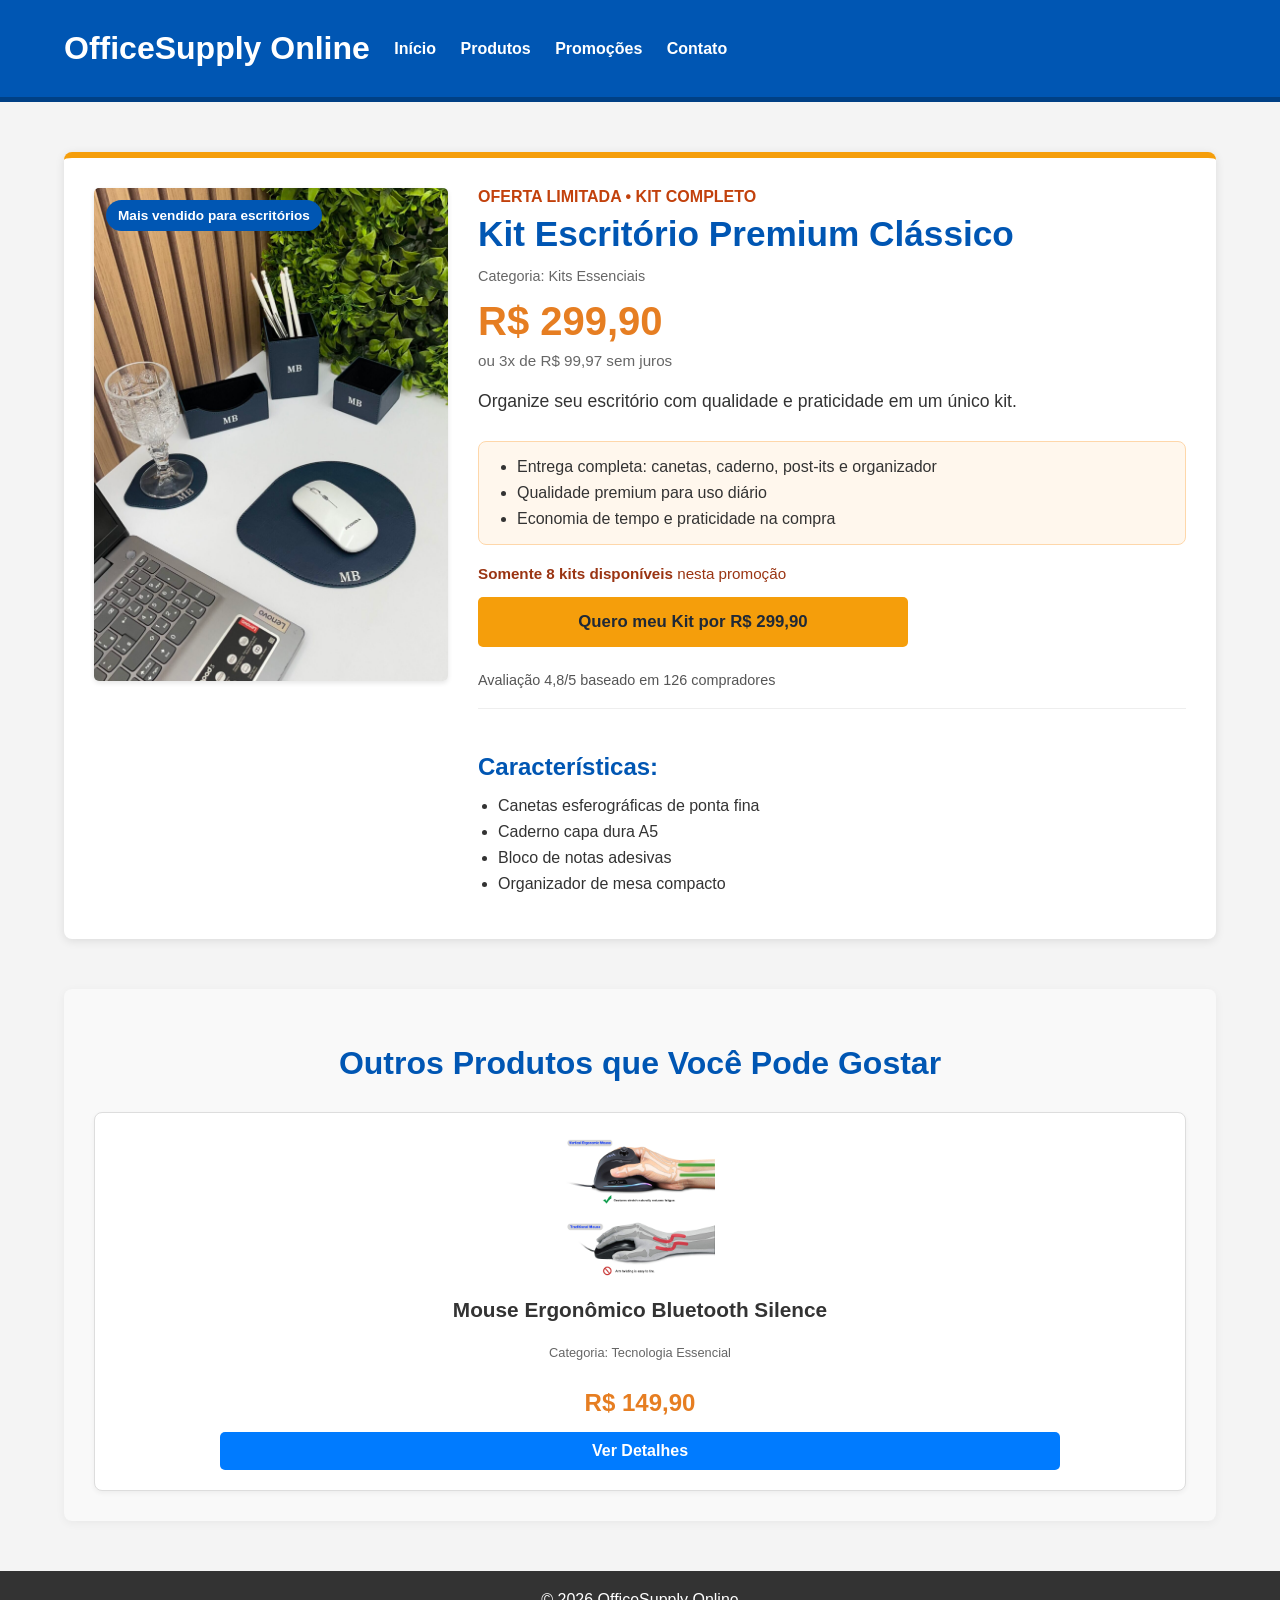
<file: index.html>
<!DOCTYPE html>
<html lang="pt-br">
<head>
    <meta charset="UTF-8">
    <meta name="viewport" content="width=device-width, initial-scale=1.0">
    <title>OfficeSupply Online - Teste A/B</title>
    <link rel="stylesheet" href="style-control.css">
</head>
<body>
    <main class="container">
        <section class="product-detail">
            <div class="product-info">
                <h1 class="product-title">Teste A/B - Kit Escritorio Premium</h1>
                <p class="product-description">Estamos direcionando voce para uma das versoes do teste.</p>
                <p>Se o redirecionamento nao acontecer, escolha uma versao:</p>
                <p><a class="add-to-cart-btn" href="product-page-control.html">Versao A - Controle</a></p>
                <p><a class="add-to-cart-btn" href="product-page-variant.html">Versao B - Variante</a></p>
            </div>
        </section>
    </main>
    <script>
        const assignmentKey = "officesupply-ab-group";
        let group = localStorage.getItem(assignmentKey);

        if (group !== "A" && group !== "B") {
            group = Math.random() < 0.5 ? "A" : "B";
            localStorage.setItem(assignmentKey, group);
        }

        window.location.replace(
            group === "A" ? "product-page-control.html" : "product-page-variant.html"
        );
    </script>
</body>
</html>
</file>
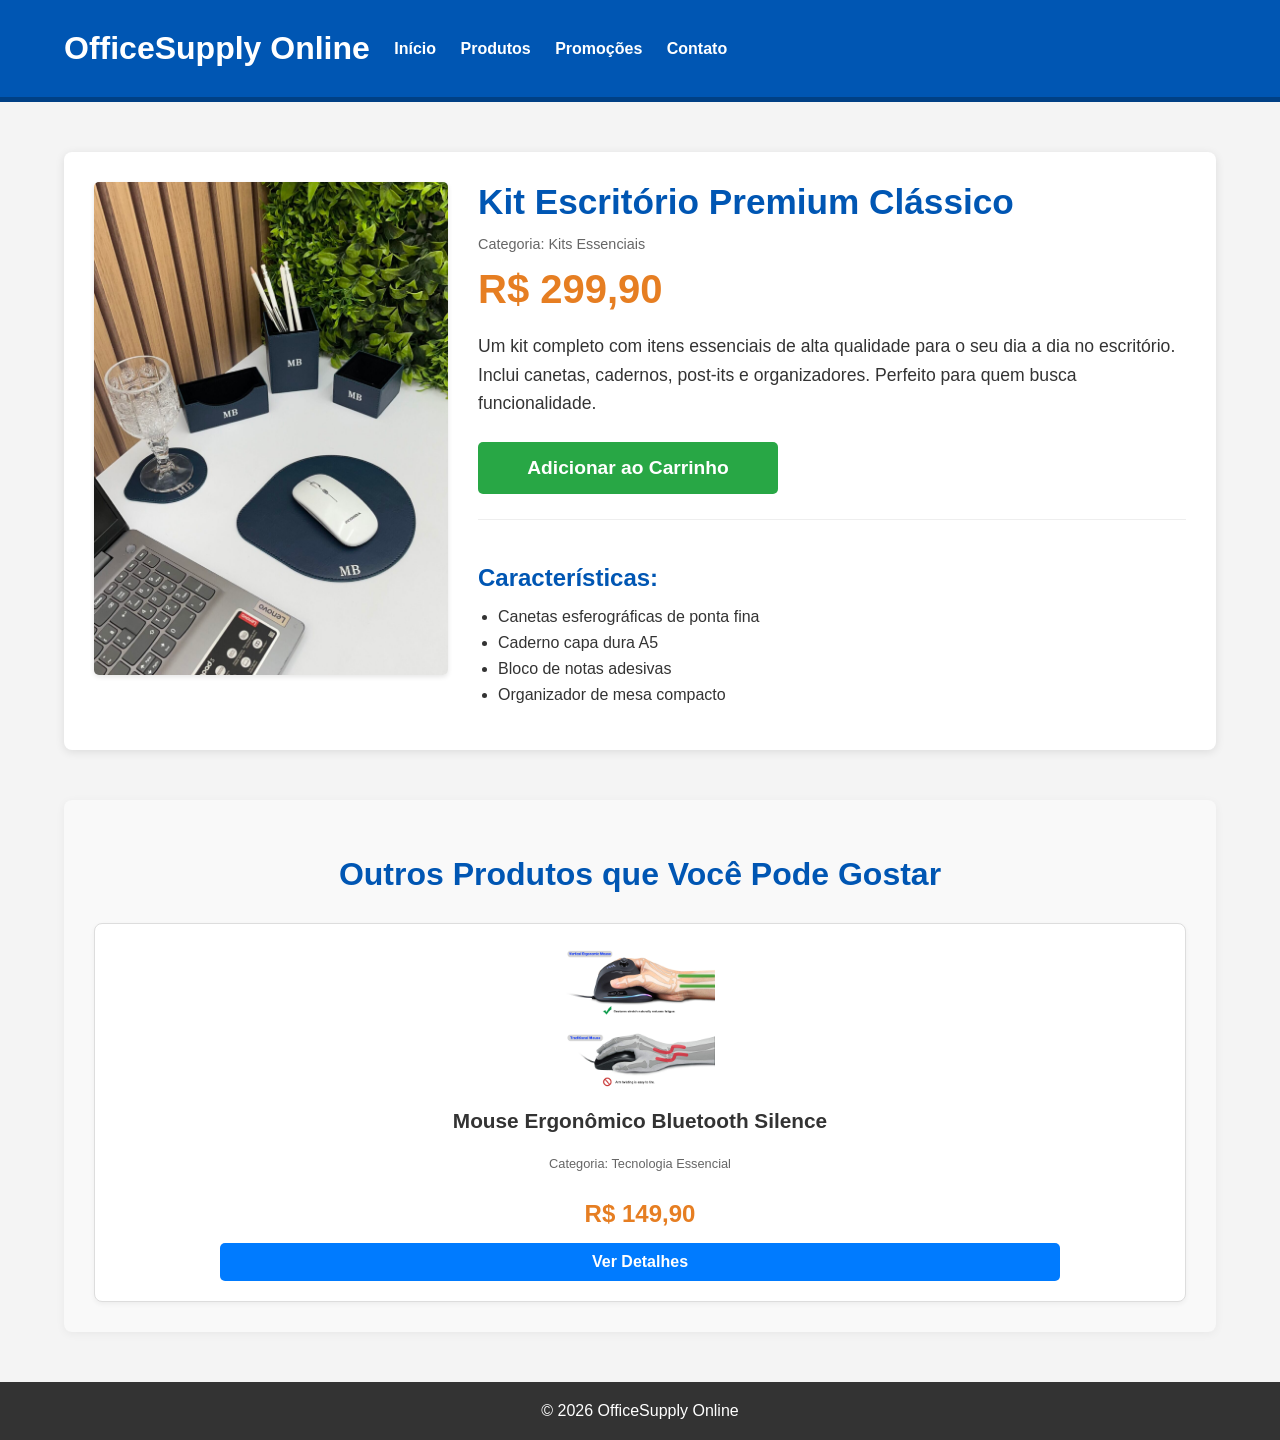
<file: product-page-control.html>
<!DOCTYPE html>
<html lang="pt-br">
<head>
    <meta charset="UTF-8">
    <meta name="viewport" content="width=device-width, initial-scale=1.0">
    <title>OfficeSupply Online - Kit Escritório Premium (Controle)</title>
    <link rel="stylesheet" href="style-control.css">
    <script type="text/javascript">
        (function(c,l,a,r,i,t,y){
            c[a]=c[a]||function(){(c[a].q=c[a].q||[]).push(arguments)};
            t=l.createElement(r);t.async=1;t.src="https://www.clarity.ms/tag/"+i;
            y=l.getElementsByTagName(r)[0];y.parentNode.insertBefore(t,y);
        })(window, document, "clarity", "script", "zjfmztgor7");
    </script>
</head>
<body>
    <header>
        <div class="container">
            <h1>OfficeSupply Online</h1>
            <nav>
                <ul>
                    <li><a href="#">Início</a></li>
                    <li><a href="#">Produtos</a></li>
                    <li><a href="#">Promoções</a></li>
                    <li><a href="#">Contato</a></li>
                </ul>
            </nav>
        </div>
    </header>

    <main class="container">
        <section class="product-detail">
            <div class="product-image">
                <img src="img001.jpeg" alt="Kit Escritório Premium">
            </div>
            <div class="product-info">
                <h2 class="product-title">Kit Escritório Premium Clássico</h2>
                <p class="product-category">Categoria: Kits Essenciais</p>
                <div class="product-price">
                    <span class="current-price">R$ 299,90</span>
                </div>
                <p class="product-description">
                    Um kit completo com itens essenciais de alta qualidade para o seu dia a dia no escritório. Inclui canetas, cadernos, post-its e organizadores. Perfeito para quem busca funcionalidade.
                </p>
                <button class="add-to-cart-btn" type="button" data-testid="control-add-to-cart" data-ab-group="A">
                    Adicionar ao Carrinho
                </button>
                <div class="product-features">
                    <h3>Características:</h3>
                    <ul>
                        <li>Canetas esferográficas de ponta fina</li>
                        <li>Caderno capa dura A5</li>
                        <li>Bloco de notas adesivas</li>
                        <li>Organizador de mesa compacto</li>
                    </ul>
                </div>
            </div>
        </section>

        <section class="featured-products">
            <h2>Outros Produtos que Você Pode Gostar</h2>
            <div class="product-grid">
                <div class="product-card">
                    <img src="mouse.jpg" alt="Mouse Ergonômico Bluetooth">
                    <h3>Mouse Ergonômico Bluetooth Silence</h3>
                    <p class="card-category">Categoria: Tecnologia Essencial</p>
                    <p class="card-price">R$ 149,90</p>
                    <button class="add-to-cart-btn-small">Ver Detalhes</button>
                </div>
            </div>
        </section>
    </main>

    <footer>
        <p>&copy; 2026 OfficeSupply Online</p>
    </footer>
    <script src="ab-tracking.js"></script>
</body>
</html>
</file>
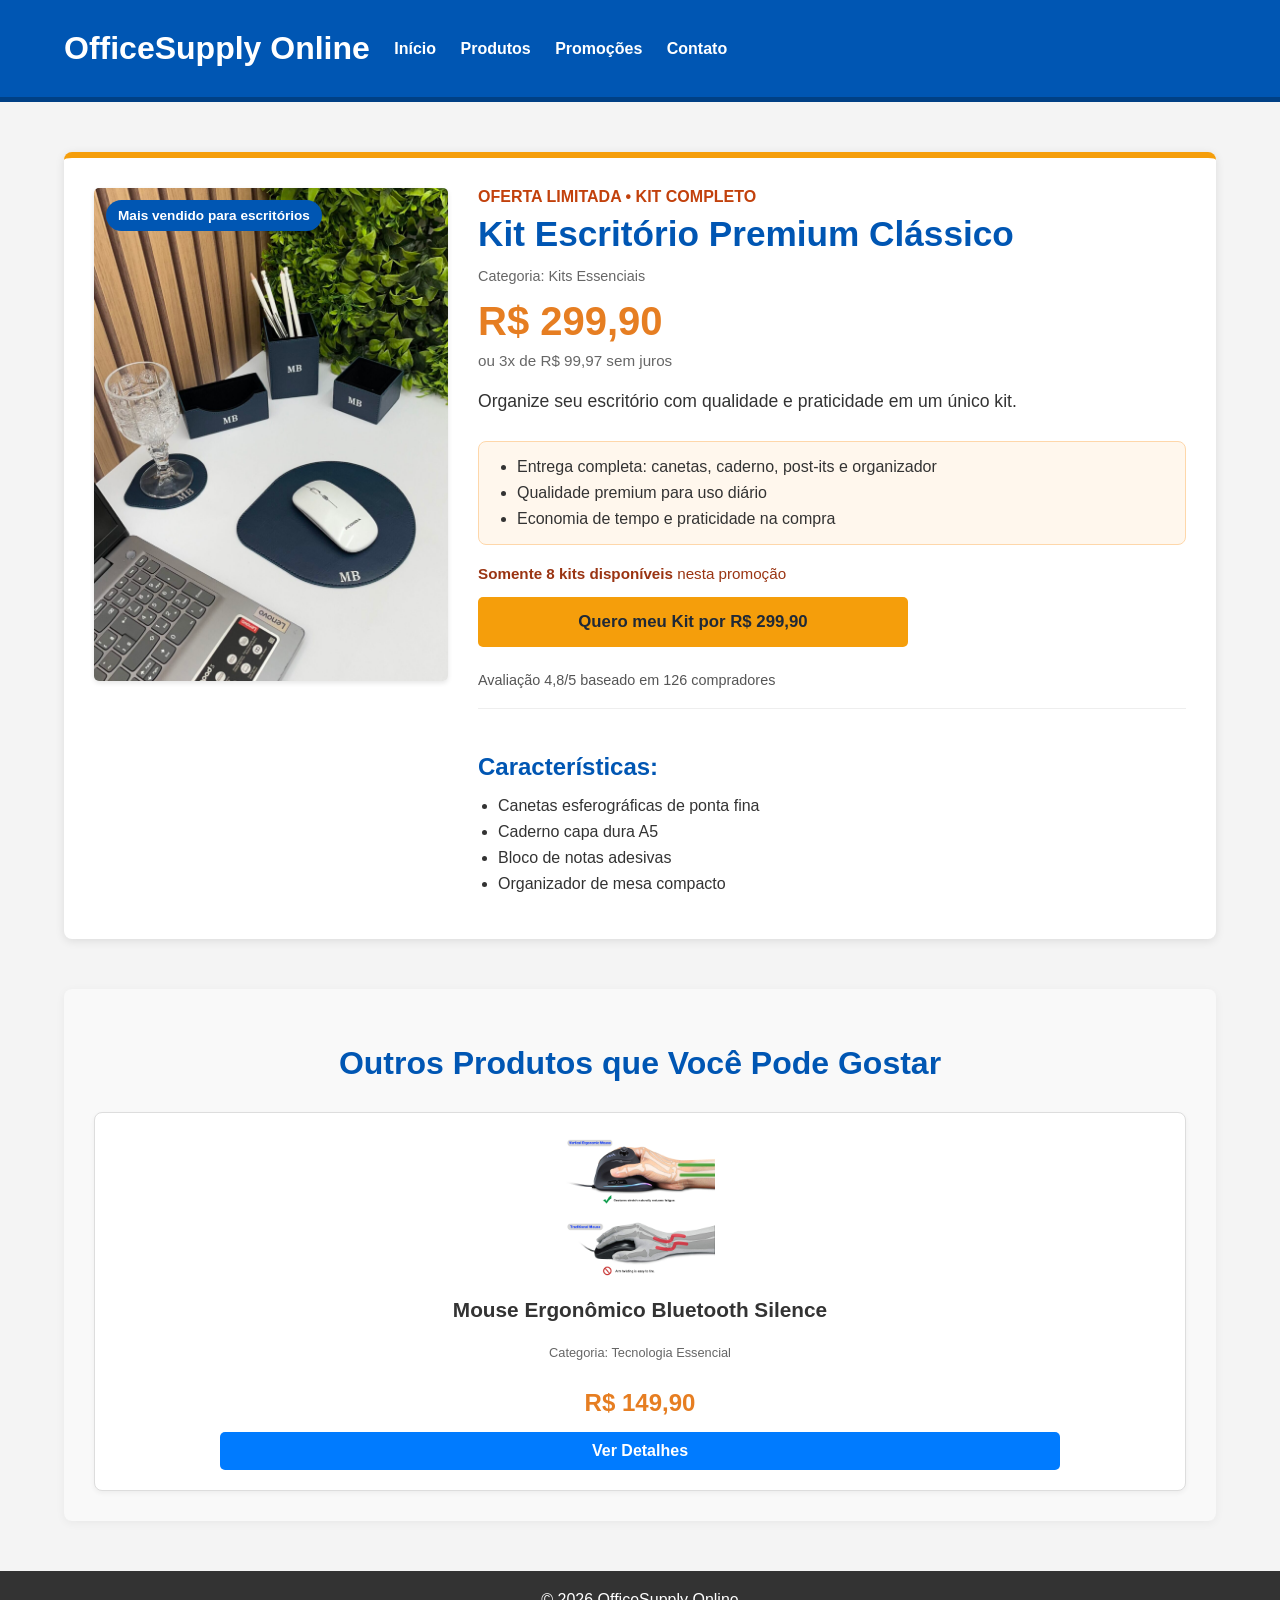
<file: product-page-variant.html>
<!DOCTYPE html>
<html lang="pt-br">
<head>
    <meta charset="UTF-8">
    <meta name="viewport" content="width=device-width, initial-scale=1.0">
    <title>OfficeSupply Online - Kit Escritório Premium (Variante)</title>
    <link rel="stylesheet" href="style-control.css">
    <link rel="stylesheet" href="style-variant.css">
    <script type="text/javascript">
        (function(c,l,a,r,i,t,y){
            c[a]=c[a]||function(){(c[a].q=c[a].q||[]).push(arguments)};
            t=l.createElement(r);t.async=1;t.src="https://www.clarity.ms/tag/"+i;
            y=l.getElementsByTagName(r)[0];y.parentNode.insertBefore(t,y);
        })(window, document, "clarity", "script", "zjfmztgor7");
    </script>
</head>
<body>
    <header>
        <div class="container">
            <h1>OfficeSupply Online</h1>
            <nav>
                <ul>
                    <li><a href="#">Início</a></li>
                    <li><a href="#">Produtos</a></li>
                    <li><a href="#">Promoções</a></li>
                    <li><a href="#">Contato</a></li>
                </ul>
            </nav>
        </div>
    </header>

    <main class="container">
        <section class="product-detail variant-detail">
            <div class="product-image">
                <span class="variant-badge">Mais vendido para escritórios</span>
                <img src="img001.jpeg" alt="Kit Escritório Premium">
            </div>
            <div class="product-info">
                <p class="variant-kicker">OFERTA LIMITADA • KIT COMPLETO</p>
                <h2 class="product-title">Kit Escritório Premium Clássico</h2>
                <p class="product-category">Categoria: Kits Essenciais</p>
                <div class="product-price">
                    <span class="current-price">R$ 299,90</span>
                    <span class="installments">ou 3x de R$ 99,97 sem juros</span>
                </div>
                <p class="product-description">
                    Organize seu escritório com qualidade e praticidade em um único kit.
                </p>
                <ul class="variant-benefits" aria-label="Benefícios do kit">
                    <li>Entrega completa: canetas, caderno, post-its e organizador</li>
                    <li>Qualidade premium para uso diário</li>
                    <li>Economia de tempo e praticidade na compra</li>
                </ul>
                <p class="stock-status"><strong>Somente 8 kits disponíveis</strong> nesta promoção</p>
                <button class="add-to-cart-btn variant-cta" type="button" data-testid="variant-add-to-cart" data-ab-group="B">
                    Quero meu Kit por R$ 299,90
                </button>
                <p class="social-proof">Avaliação 4,8/5 baseado em 126 compradores</p>
                <div class="product-features">
                    <h3>Características:</h3>
                    <ul>
                        <li>Canetas esferográficas de ponta fina</li>
                        <li>Caderno capa dura A5</li>
                        <li>Bloco de notas adesivas</li>
                        <li>Organizador de mesa compacto</li>
                    </ul>
                </div>
            </div>
        </section>

        <section class="featured-products">
            <h2>Outros Produtos que Você Pode Gostar</h2>
            <div class="product-grid">
                <div class="product-card">
                    <img src="mouse.jpg" alt="Mouse Ergonômico Bluetooth">
                    <h3>Mouse Ergonômico Bluetooth Silence</h3>
                    <p class="card-category">Categoria: Tecnologia Essencial</p>
                    <p class="card-price">R$ 149,90</p>
                    <button class="add-to-cart-btn-small">Ver Detalhes</button>
                </div>
            </div>
        </section>
    </main>

    <footer>
        <p>&copy; 2026 OfficeSupply Online</p>
    </footer>
    <script src="ab-tracking.js"></script>
</body>
</html>
</file>
<file: style-control.css>
/* Estilos Gerais */
body {
    font-family: Arial, sans-serif;
    margin: 0;
    padding: 0;
    background-color: #f4f4f4;
    color: #333;
}

.container {
    width: 90%;
    max-width: 1200px;
    margin: 0 auto;
    padding: 20px 0;
}

/* Header */
header {
    background-color: #0056b3; /* Azul mais escuro */
    color: white;
    padding: 10px 0;
    border-bottom: 5px solid #004085;
}

header h1 {
    margin: 0;
    padding: 0;
    display: inline-block;
    vertical-align: middle;
}

header nav {
    display: inline-block;
    vertical-align: middle;
    margin-left: 20px;
}

header nav ul {
    list-style: none;
    margin: 0;
    padding: 0;
}

header nav ul li {
    display: inline;
    margin-right: 20px;
}

header nav ul li a {
    color: white;
    text-decoration: none;
    font-weight: bold;
}

/* Main Content - Detalhes do Produto Principal */
.product-detail {
    background-color: white;
    padding: 30px;
    margin-top: 30px;
    border-radius: 8px;
    box-shadow: 0 2px 10px rgba(0,0,0,0.1);
    display: flex;
    flex-wrap: wrap; /* Permite quebrar em telas menores */
    gap: 30px;
}

.product-image {
    flex: 1; /* Ocupa o espaço disponível */
    min-width: 300px; /* Garante tamanho mínimo em telas menores */
    text-align: center;
}

.product-image img {
    max-width: 100%;
    height: auto;
    border-radius: 5px;
    box-shadow: 0 2px 5px rgba(0,0,0,0.1);
}

.product-info {
    flex: 2; /* Ocupa o dobro do espaço da imagem */
    min-width: 350px; /* Garante tamanho mínimo em telas menores */
}

.product-title {
    font-size: 2.2em;
    color: #0056b3;
    margin-top: 0;
    margin-bottom: 10px;
}

.product-category {
    font-size: 0.9em;
    color: #666;
    margin-bottom: 15px;
}

.product-price .current-price {
    font-size: 2.5em;
    color: #e67e22; /* Laranja */
    font-weight: bold;
    display: block;
    margin-bottom: 20px;
}

.product-description {
    font-size: 1.1em;
    line-height: 1.6;
    margin-bottom: 25px;
}

.add-to-cart-btn {
    background-color: #28a745; /* Verde */
    color: white;
    padding: 15px 30px;
    border: none;
    border-radius: 5px;
    font-size: 1.2em;
    font-weight: bold;
    cursor: pointer;
    transition: background-color 0.3s ease;
    width: 100%; /* Ocupa largura total */
    max-width: 300px; /* Limita o tamanho em telas grandes */
    display: block; /* Garante que fique em uma nova linha */
    margin-bottom: 25px;
}

.add-to-cart-btn:hover {
    background-color: #218838;
}

.product-features {
    margin-top: 20px;
    border-top: 1px solid #eee;
    padding-top: 20px;
}

.product-features h3 {
    font-size: 1.5em;
    color: #0056b3;
    margin-bottom: 10px;
}

.product-features ul {
    list-style-type: disc;
    margin-left: 20px;
    padding-left: 0;
}

.product-features ul li {
    margin-bottom: 8px;
    font-size: 1em;
}

/* Nova Seção: Produtos em Destaque */
.featured-products {
    margin-top: 50px;
    padding: 30px;
    background-color: #f9f9f9;
    border-radius: 8px;
    box-shadow: 0 2px 10px rgba(0,0,0,0.05);
    text-align: center; /* Centraliza o título */
}

.featured-products h2 {
    font-size: 2em;
    color: #0056b3;
    margin-bottom: 30px;
}

.product-grid {
    display: grid;
    grid-template-columns: repeat(auto-fit, minmax(250px, 1fr)); /* Responsivo: 250px por coluna, auto-ajuste */
    gap: 25px;
    justify-content: center; /* Centraliza cards se houver espaço */
}

.product-card {
    background-color: white;
    border: 1px solid #ddd;
    border-radius: 8px;
    padding: 20px;
    box-shadow: 0 2px 5px rgba(0,0,0,0.05);
    text-align: center;
    display: flex;
    flex-direction: column;
    justify-content: space-between; /* Espaça os elementos */
    align-items: center;
}

.product-card img {
    max-width: 100%;
    height: 150px; /* Altura fixa para consistência */
    object-fit: contain; /* Garante que a imagem caiba sem cortar */
    margin-bottom: 15px;
}

.product-card h3 {
    font-size: 1.3em;
    color: #333;
    margin-top: 0;
    margin-bottom: 10px;
    flex-grow: 1; /* Permite que o título ocupe espaço */
}

.card-category {
    font-size: 0.8em;
    color: #666;
    margin-bottom: 5px;
}

.card-price {
    font-size: 1.5em;
    color: #e67e22;
    font-weight: bold;
    margin-bottom: 15px;
}

.add-to-cart-btn-small {
    background-color: #007bff; /* Azul para "Ver Detalhes" */
    color: white;
    padding: 10px 20px;
    border: none;
    border-radius: 5px;
    font-size: 1em;
    font-weight: bold;
    cursor: pointer;
    transition: background-color 0.3s ease;
    width: 80%; /* Ocupa 80% da largura do card */
}

.add-to-cart-btn-small:hover {
    background-color: #0056b3;
}


/* Footer */
footer {
    background-color: #333;
    color: white;
    text-align: center;
    padding: 20px 0;
    margin-top: 30px;
}

footer p {
    margin: 0;
}

/* Responsividade Básica */
@media (max-width: 768px) {
    .product-detail {
        flex-direction: column;
        padding: 20px;
    }

    .product-info {
        min-width: unset; /* Remove min-width para telas pequenas */
    }

    .add-to-cart-btn {
        max-width: none; /* Ocupa toda a largura */
    }

    .product-grid {
        grid-template-columns: 1fr; /* Uma coluna em telas pequenas */
    }
}
</file>
<file: style-variant.css>
.variant-detail {
    border-top: 6px solid #f59e0b;
}

.product-image {
    position: relative;
}

.variant-badge {
    position: absolute;
    top: 12px;
    left: 12px;
    z-index: 1;
    background: #0056b3;
    color: #fff;
    padding: 8px 12px;
    border-radius: 20px;
    font-size: 0.85em;
    font-weight: bold;
}

.variant-kicker {
    color: #c2410c;
    font-weight: bold;
    margin: 0 0 8px;
}

.installments {
    display: block;
    color: #666;
    font-size: 0.95em;
    margin-top: -12px;
    margin-bottom: 18px;
}

.variant-benefits {
    margin: 0 0 20px;
    padding: 16px 16px 16px 38px;
    background: #fff7ed;
    border: 1px solid #fed7aa;
    border-radius: 8px;
}

.variant-benefits li {
    margin-bottom: 8px;
}

.variant-benefits li:last-child {
    margin-bottom: 0;
}

.stock-status {
    color: #9a3412;
    font-size: 0.95em;
}

.variant-cta {
    max-width: 430px;
    background: #f59e0b;
    color: #1f2937;
    font-size: 1.05em;
}

.variant-cta:hover {
    background: #d97706;
}

.social-proof {
    color: #555;
    font-size: 0.9em;
}
</file>
